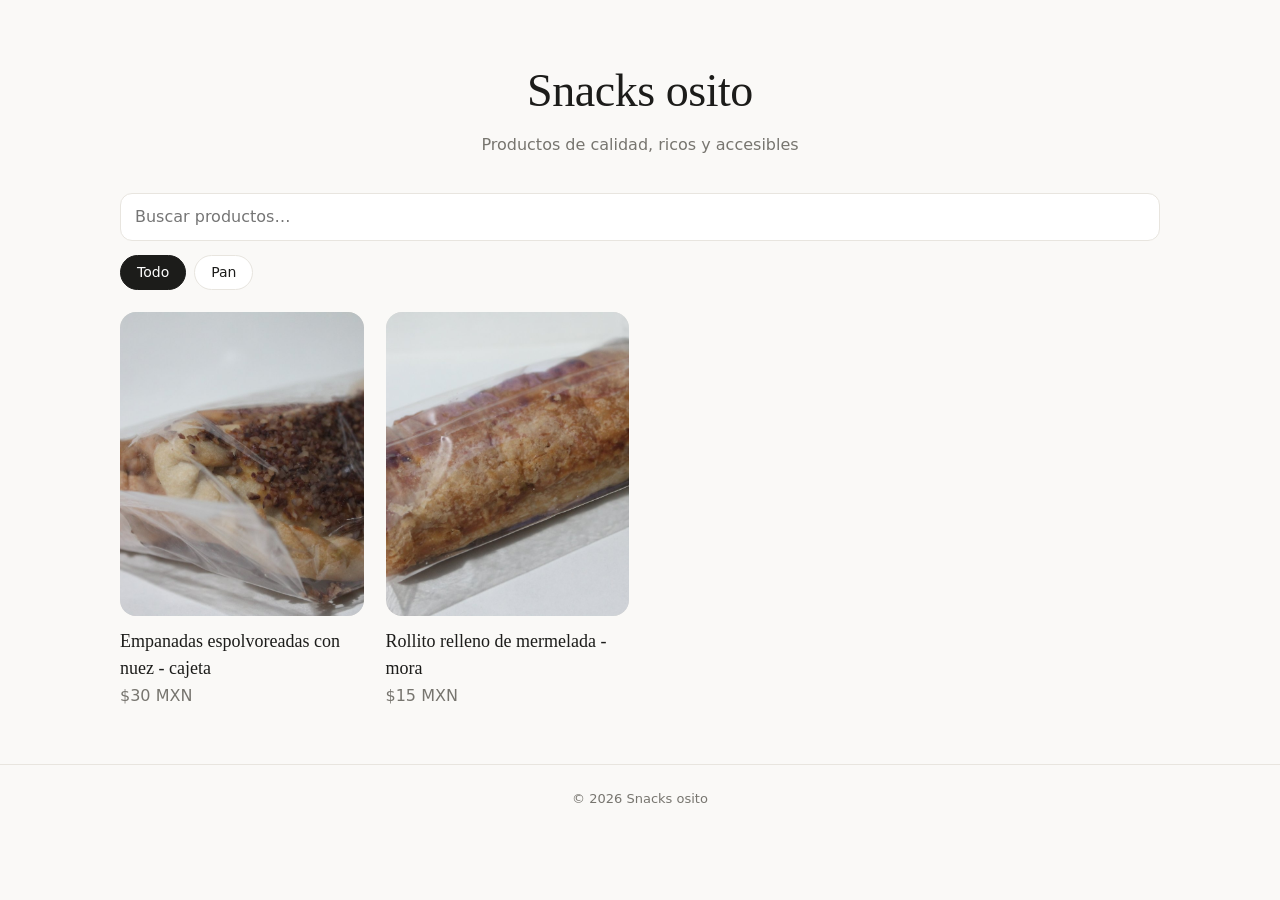
<file: index.html>
<!doctype html>
<html lang="es">
<head>
<meta charset="utf-8">
<meta name="viewport" content="width=device-width, initial-scale=1, viewport-fit=cover">
<title>Mi Tienda</title>
<link rel="stylesheet" href="style.css">
</head>
<body>
<div id="app"></div>
<script>
let D={name:'Mi Tienda',tagline:'',whatsapp:'',products:[]},q='',cat='';
const $=s=>document.querySelector(s);
const esc=s=>String(s??'').replace(/[&<>"']/g,c=>({'&':'&amp;','<':'&lt;','>':'&gt;','"':'&quot;',"'":'&#39;'}[c]));
const money=n=>'$'+Number(n||0).toLocaleString('es-MX',{maximumFractionDigits:2})+' MXN';
fetch('products.json?'+Date.now()).then(r=>r.json()).then(d=>{D=d}).catch(()=>{}).finally(shell);
function shell(){
  document.title=D.name;
  $('#app').innerHTML=`<div class="wrap"><header><h1>${esc(D.name)}</h1><p>${esc(D.tagline)}</p></header>
  <div class="bar"><input type="search" id="q" placeholder="Buscar productos…" aria-label="Buscar productos"></div>
  <div class="chips" id="chips"></div><main class="grid" id="grid"></main></div>
  <footer>© ${new Date().getFullYear()} ${esc(D.name)}</footer><div id="modal"></div>`;
  $('#q').oninput=e=>{q=e.target.value;grid()};
  chips();grid();
}
function chips(){
  const cs=[...new Set(D.products.map(p=>p.category).filter(Boolean))];
  $('#chips').innerHTML=cs.length?['',...cs].map(c=>`<button class="chip ${c===cat?'on':''}" data-a="cat" data-c="${esc(c)}">${c?esc(c):'Todo'}</button>`).join(''):'';
}
function grid(){
  const l=D.products.filter(p=>(!cat||p.category===cat)&&(p.name+' '+p.desc).toLowerCase().includes(q.toLowerCase()));
  $('#grid').innerHTML=l.length?l.map(p=>`<div class="card" data-a="open" data-id="${esc(p.id)}">
    <div class="ph">${p.images[0]?`<img loading="lazy" src="${esc(p.images[0])}" alt="${esc(p.name)}">`:'Sin imagen'}${p.sold?'<span class="tag">Agotado</span>':''}</div>
    <h3>${esc(p.name)}</h3><div class="price">${money(p.price)}</div></div>`).join('')
    :`<div class="empty">${D.products.length?'No encontramos resultados.':'Pronto habrá productos disponibles.'}</div>`;
}
function detail(p,i=0){
  const wa=(D.whatsapp||'').replace(/\D/g,'');
  $('#modal').innerHTML=`<div class="ov" data-a="bg"><div class="sheet">
  <div class="big">${p.images[i]?`<img src="${esc(p.images[i])}" alt="${esc(p.name)}">`:''}</div>
  ${p.images.length>1?`<div class="thumbs">${p.images.map((x,k)=>`<div class="th ${k===i?'on':''}" data-a="pic" data-id="${esc(p.id)}" data-i="${k}"><img src="${esc(x)}" alt=""></div>`).join('')}</div>`:''}
  <h3 style="font-size:26px">${esc(p.name)}</h3><div style="font-size:18px">${money(p.price)}</div>
  <div class="desc">${esc(p.desc)}</div>
  <div class="row">${p.sold?'<span class="price">Agotado por ahora</span>':(wa?`<a class="btn pri" target="_blank" rel="noopener" href="https://wa.me/${wa}?text=${encodeURIComponent('Hola, me interesa: '+p.name+' ('+money(p.price)+')')}">Pedir por WhatsApp</a>`:'')}<button data-a="close">Cerrar</button></div></div></div>`;
}
document.addEventListener('click',e=>{
  const t=e.target.closest('[data-a]');if(!t)return;
  const a=t.dataset.a,p=D.products.find(x=>x.id===t.dataset.id);
  if(a==='bg'){if(e.target.classList.contains('ov'))$('#modal').innerHTML=''}
  else if(a==='close')$('#modal').innerHTML='';
  else if(a==='open'&&p)detail(p);
  else if(a==='pic'&&p)detail(p,+t.dataset.i);
  else if(a==='cat'){cat=t.dataset.c;chips();grid()}
});
</script>
</body>
</html>
</file>
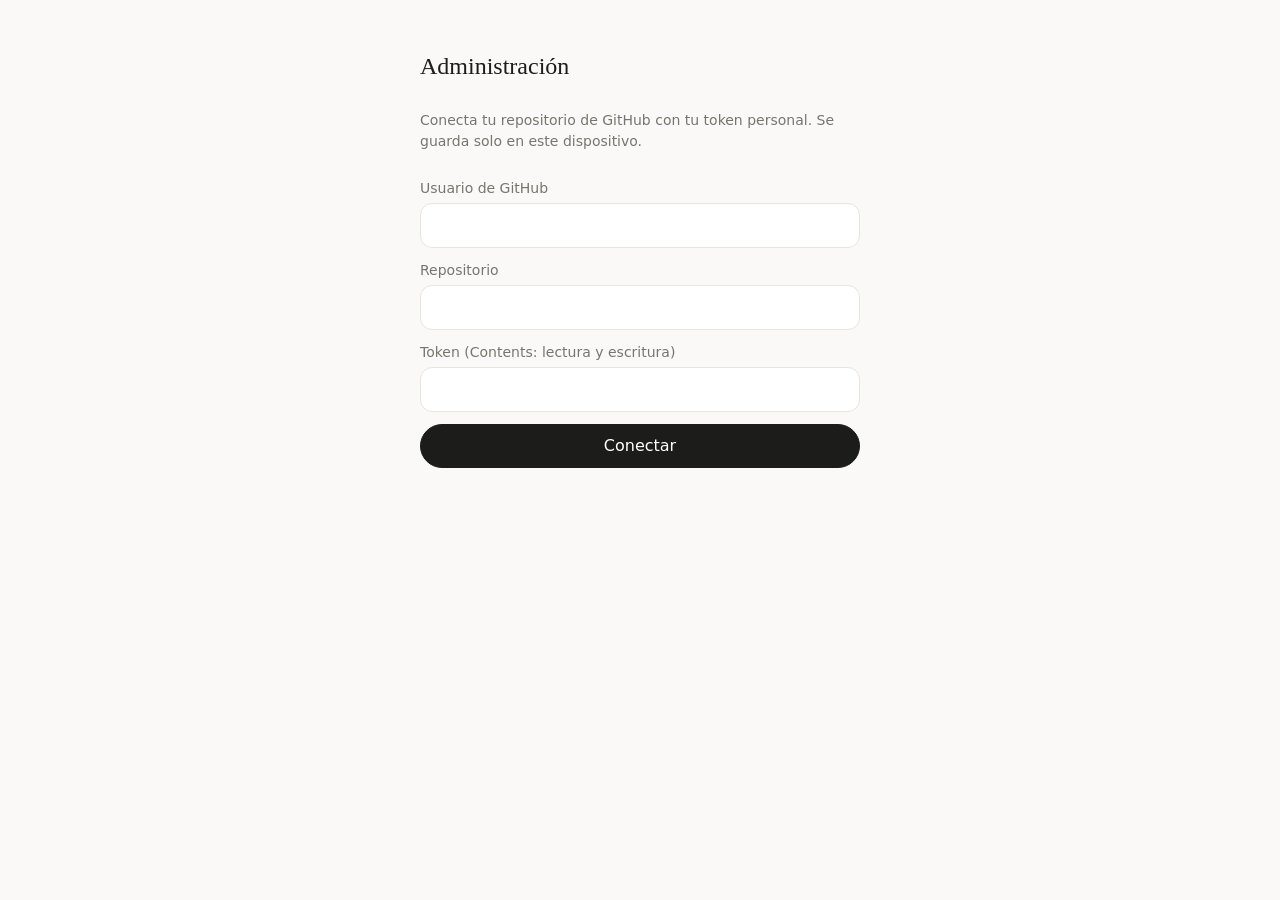
<file: admin.html>
<!doctype html>
<html lang="es">
<head>
<meta charset="utf-8">
<meta name="viewport" content="width=device-width, initial-scale=1, viewport-fit=cover">
<meta name="robots" content="noindex,nofollow">
<title>Administración</title>
<link rel="stylesheet" href="style.css">
</head>
<body>
<div id="app"></div>
<script>
const LS='tienda_admin';
let cfg=JSON.parse(localStorage.getItem(LS)||'{}'),sha=null,D=null,edit=null,delId=null,local={};
const $=s=>document.querySelector(s);
const esc=s=>String(s??'').replace(/[&<>"']/g,c=>({'&':'&amp;','<':'&lt;','>':'&gt;','"':'&quot;',"'":'&#39;'}[c]));
const src=p=>local[p]||p;
const toast=t=>{const e=document.createElement('div');e.className='toast';e.textContent=t;document.body.appendChild(e);setTimeout(()=>e.remove(),3200)};
const b64dec=s=>new TextDecoder().decode(Uint8Array.from(atob(s.replace(/\n/g,'')),c=>c.charCodeAt(0)));
const b64enc=s=>{let t='';new TextEncoder().encode(s).forEach(c=>t+=String.fromCharCode(c));return btoa(t)};
const api=(path,o={})=>fetch(`https://api.github.com/repos/${cfg.owner}/${cfg.repo}/contents/${path}`,{cache:'no-store',...o,headers:{Accept:'application/vnd.github+json',Authorization:'Bearer '+cfg.token,...(o.headers||{})}});
const guess=()=>{const h=location.hostname;return h.endsWith('.github.io')?{owner:h.split('.')[0],repo:location.pathname.split('/')[1]||h}:{}};

function login(err){
  const g={...guess(),...cfg};
  $('#app').innerHTML=`<div class="box"><h2>Administración</h2>
  <p class="note">Conecta tu repositorio de GitHub con tu token personal. Se guarda solo en este dispositivo.</p>
  <label>Usuario de GitHub<input id="l-o"></label><label>Repositorio<input id="l-r"></label>
  <label>Token (Contents: lectura y escritura)<input id="l-t" type="password" autocomplete="off"></label>
  ${err?`<p style="color:#c0392b;margin:0">${esc(err)}</p>`:''}
  <button class="pri" data-a="connect">Conectar</button></div>`;
  $('#l-o').value=g.owner||'';$('#l-r').value=g.repo||'';
}
async function load(){
  const r=await api('products.json');
  if(!r.ok)throw new Error(r.status===401||r.status===403?'El token no es válido o no tiene permiso en este repositorio.':r.status===404?'No se encontró products.json en el repositorio.':'Error '+r.status);
  const j=await r.json();sha=j.sha;D=JSON.parse(b64dec(j.content));
}
async function save(msg){
  const r=await api('products.json',{method:'PUT',body:JSON.stringify({message:msg,content:b64enc(JSON.stringify(D,null,1)),sha})});
  if(!r.ok){toast('No se pudo guardar. Recarga la página e inténtalo de nuevo.');return false}
  sha=(await r.json()).content.sha;toast('Guardado. Se verá en la tienda en 1–2 minutos.');return true;
}
function panel(){
  $('#app').innerHTML=`<div class="wrap"><header><h1>Administración</h1><p>${esc(D.name)}</p></header>
  <div class="row" style="justify-content:flex-start;margin-bottom:20px"><button class="pri" data-a="new">+ Nuevo producto</button><button data-a="settings">Ajustes</button><a class="btn" href="index.html" target="_blank">Ver tienda</a><button data-a="logout">Cerrar sesión</button></div>
  <div>${D.products.length?D.products.map(p=>`<div class="item">${p.images[0]?`<img src="${esc(src(p.images[0]))}" alt="">`:'<div class="ni"></div>'}
  <div class="nm"><b>${esc(p.name)}</b>${p.sold?' · Agotado':''}<div class="note">$${Number(p.price||0)}${p.category?' · '+esc(p.category):''}</div></div>
  <button data-a="edit" data-id="${esc(p.id)}">Editar</button><button data-a="del" data-id="${esc(p.id)}">${delId===p.id?'¿Seguro?':'Eliminar'}</button></div>`).join(''):'<p class="note">Aún no hay productos. Agrega el primero.</p>'}</div></div><div id="modal"></div>`;
}
const modal=h=>{$('#modal').innerHTML=`<div class="ov" data-a="bg"><div class="sheet">${h}</div></div>`};
const closeM=()=>{$('#modal').innerHTML='';edit=null};
function form(){
  modal(`<h3>${edit.isNew?'Nuevo producto':'Editar producto'}</h3>
  <label>Nombre<input id="f-n"></label><label>Precio (MXN)<input id="f-p" type="number" min="0" step="any" inputmode="decimal"></label>
  <label>Categoría (opcional, ej. Dulces)<input id="f-c"></label><label>Descripción<textarea id="f-d" rows="3"></textarea></label>
  <label class="chk"><input type="checkbox" id="f-s"> Marcar como agotado</label>
  <div class="thumbs" id="f-th"></div>
  <label class="btn" style="cursor:pointer">+ Agregar imágenes<input type="file" id="f-f" accept="image/*" multiple hidden></label>
  <div class="row"><button data-a="close">Cancelar</button><button class="pri" data-a="savep">Guardar</button></div>`);
  $('#f-n').value=edit.name;$('#f-p').value=edit.price;$('#f-c').value=edit.category||'';$('#f-d').value=edit.desc;$('#f-s').checked=edit.sold;
  $('#f-f').onchange=upload;thumbs();
}
const thumbs=()=>{$('#f-th').innerHTML=edit.images.map((x,i)=>`<div class="th ${i?'':'on'}" data-a="cover" data-i="${i}" title="${i?'Tocar para hacer portada':'Portada'}"><img src="${esc(src(x))}" alt=""><b data-a="rmimg" data-i="${i}">×</b></div>`).join('')};
const sync=()=>{edit.name=$('#f-n').value;edit.price=$('#f-p').value;edit.category=$('#f-c').value.trim();edit.desc=$('#f-d').value;edit.sold=$('#f-s').checked};
async function shrink(f){
  const b=await createImageBitmap(f),s=Math.min(1,1400/Math.max(b.width,b.height)),c=document.createElement('canvas');
  c.width=Math.round(b.width*s);c.height=Math.round(b.height*s);c.getContext('2d').drawImage(b,0,0,c.width,c.height);
  return new Promise(r=>c.toBlob(r,'image/jpeg',.85));
}
async function upload(e){
  sync();toast('Subiendo imágenes…');
  for(const f of e.target.files){
    try{
      const blob=await shrink(f),path='img/'+Date.now().toString(36)+Math.random().toString(36).slice(2,5)+'.jpg';
      const data=await new Promise(r=>{const x=new FileReader();x.onload=()=>r(x.result.split(',')[1]);x.readAsDataURL(blob)});
      const r=await api(path,{method:'PUT',body:JSON.stringify({message:'Agregar imagen',content:data})});
      if(!r.ok)throw 0;
      local[path]=URL.createObjectURL(blob);edit.images.push(path);
    }catch(err){toast('No se pudo subir una imagen')}
  }
  thumbs();
}
document.addEventListener('click',async e=>{
  const t=e.target.closest('[data-a]');if(!t)return;
  const a=t.dataset.a,id=t.dataset.id,i=+t.dataset.i;
  if(a==='bg'){if(e.target.classList.contains('ov'))closeM();return}
  if(a==='connect'){
    cfg={owner:$('#l-o').value.trim(),repo:$('#l-r').value.trim(),token:$('#l-t').value.trim()||cfg.token};
    try{await load();localStorage.setItem(LS,JSON.stringify(cfg));panel()}catch(err){login(err.message)}
  }
  else if(a==='logout'){localStorage.removeItem(LS);cfg={};D=null;login()}
  else if(a==='close')closeM();
  else if(a==='new'){edit={isNew:1,name:'',price:'',category:'',desc:'',sold:false,images:[]};form()}
  else if(a==='edit'){edit={...D.products.find(x=>x.id===id)};edit.images=[...edit.images];form()}
  else if(a==='del'){
    if(delId===id){D.products=D.products.filter(x=>x.id!==id);delId=null;panel();await save('Eliminar producto')}
    else{delId=id;panel();setTimeout(()=>{if(delId===id){delId=null;panel()}},3000)}
  }
  else if(a==='cover'){sync();edit.images.unshift(edit.images.splice(i,1)[0]);thumbs()}
  else if(a==='rmimg'){e.stopPropagation();sync();edit.images.splice(i,1);thumbs()}
  else if(a==='savep'){
    sync();if(!edit.name.trim())return toast('Escribe un nombre');
    const o={id:edit.id||Date.now().toString(36),name:edit.name.trim(),price:Number(edit.price)||0,category:edit.category,desc:edit.desc.trim(),sold:edit.sold,images:edit.images};
    const k=D.products.findIndex(x=>x.id===o.id);k>=0?D.products[k]=o:D.products.unshift(o);
    closeM();panel();await save('Actualizar productos');
  }
  else if(a==='settings'){
    modal(`<h3>Ajustes de la tienda</h3><label>Nombre<input id="s-n"></label><label>Frase corta<input id="s-t"></label>
    <label>WhatsApp con lada (opcional, ej. 5218112345678)<input id="s-w" inputmode="numeric"></label>
    <div class="row"><button data-a="close">Cancelar</button><button class="pri" data-a="saves">Guardar</button></div>`);
    $('#s-n').value=D.name;$('#s-t').value=D.tagline;$('#s-w').value=D.whatsapp||'';
  }
  else if(a==='saves'){D.name=$('#s-n').value.trim()||'Mi Tienda';D.tagline=$('#s-t').value.trim();D.whatsapp=$('#s-w').value.trim();closeM();panel();await save('Actualizar ajustes')}
});
(async()=>{if(cfg.token){try{await load();panel();return}catch(e){login(e.message);return}}login()})();
</script>
</body>
</html>
</file>
<file: style.css>
:root{--bg:#faf9f7;--fg:#1c1c1a;--mut:#77756f;--card:#fff;--line:#e8e5df;--acc:#1c1c1a;--accfg:#fff;box-sizing:border-box;padding-top:env(safe-area-inset-top,0px);padding-bottom:env(safe-area-inset-bottom,0px)}
@media(prefers-color-scheme:dark){:root{--bg:#141413;--fg:#f1efea;--mut:#9a978f;--card:#1e1e1c;--line:#2e2d2a;--acc:#f1efea;--accfg:#141413}}
*{box-sizing:border-box}
html,body{margin:0}
body{background:var(--bg);color:var(--fg);font:16px/1.5 system-ui,-apple-system,"Segoe UI",Roboto,sans-serif;-webkit-font-smoothing:antialiased}
h1,h2,h3{font-family:"Iowan Old Style",Georgia,serif;font-weight:500;margin:0}
.wrap{max-width:1080px;margin:0 auto;padding:0 20px}
header{padding:56px 0 28px;text-align:center}
header h1{font-size:clamp(30px,6vw,46px);letter-spacing:-.01em}
header p{color:var(--mut);margin:8px 0 0}
input,textarea{width:100%;font:inherit;color:var(--fg);background:var(--card);border:1px solid var(--line);border-radius:12px;padding:11px 14px;outline:none}
input:focus,textarea:focus,button:focus-visible,.btn:focus-visible{outline:2px solid var(--fg);outline-offset:2px}
button,.btn{font:inherit;cursor:pointer;border:1px solid var(--line);background:var(--card);color:var(--fg);border-radius:999px;padding:9px 18px;text-decoration:none;display:inline-block;text-align:center}
button:hover,.btn:hover{border-color:var(--fg)}
.pri{background:var(--acc);color:var(--accfg);border-color:var(--acc)}
.bar{margin:8px 0 14px}
.chips{display:flex;gap:8px;flex-wrap:wrap;margin-bottom:22px}
.chip{padding:6px 16px;font-size:14px}
.chip.on{background:var(--acc);color:var(--accfg);border-color:var(--acc)}
.grid{display:grid;grid-template-columns:repeat(auto-fill,minmax(230px,1fr));gap:22px;padding-bottom:56px}
.card{cursor:pointer}
.ph{position:relative;aspect-ratio:4/5;border-radius:16px;overflow:hidden;background:var(--line);display:flex;align-items:center;justify-content:center;color:var(--mut);font-size:14px}
.ph img{width:100%;height:100%;object-fit:cover;transition:transform .5s}
.card:hover .ph img{transform:scale(1.04)}
.tag{position:absolute;top:10px;left:10px;background:var(--bg);color:var(--fg);font-size:12px;padding:3px 10px;border-radius:999px}
.card h3{font-size:18px;margin-top:12px}
.price{color:var(--mut);margin-top:2px}
.empty{text-align:center;color:var(--mut);padding:64px 0;grid-column:1/-1}
footer{text-align:center;color:var(--mut);font-size:13px;padding:24px 0 40px;border-top:1px solid var(--line)}
.ov{position:fixed;inset:0;background:rgba(0,0,0,.5);display:flex;align-items:flex-end;justify-content:center;z-index:50}
.sheet{background:var(--bg);width:100%;max-width:560px;max-height:92vh;overflow:auto;border-radius:22px 22px 0 0;padding:22px;display:flex;flex-direction:column;gap:12px}
@media(min-width:640px){.ov{align-items:center;padding:20px}.sheet{border-radius:22px}}
label{display:flex;flex-direction:column;gap:4px;font-size:14px;color:var(--mut)}
label.chk{flex-direction:row;align-items:center;gap:8px}
label.chk input{width:auto}
.row{display:flex;gap:8px;justify-content:flex-end;flex-wrap:wrap}
.thumbs{display:flex;gap:8px;flex-wrap:wrap}
.th{position:relative;width:76px;height:76px;border-radius:10px;overflow:hidden;border:2px solid transparent;cursor:pointer}
.th.on{border-color:var(--fg)}
.th img{width:100%;height:100%;object-fit:cover}
.th b{position:absolute;top:2px;right:2px;background:var(--bg);color:var(--fg);width:20px;height:20px;border-radius:50%;font-size:13px;line-height:20px;text-align:center}
.big{aspect-ratio:1/1;border-radius:16px;overflow:hidden;background:var(--line)}
.big img{width:100%;height:100%;object-fit:cover}
.desc{white-space:pre-wrap;color:var(--mut)}
.toast{position:fixed;left:50%;bottom:calc(20px + env(safe-area-inset-bottom,0px));transform:translateX(-50%);background:var(--acc);color:var(--accfg);padding:10px 18px;border-radius:999px;font-size:14px;z-index:90}
.item{display:flex;gap:12px;align-items:center;padding:10px;border:1px solid var(--line);border-radius:14px;background:var(--card);margin-bottom:10px}
.item img,.item .ni{width:56px;height:56px;border-radius:10px;object-fit:cover;background:var(--line);flex:none}
.item .nm{flex:1;min-width:0}
.item button{padding:6px 12px;font-size:13px}
.note{color:var(--mut);font-size:14px}
.box{max-width:440px;margin:48px auto;display:flex;flex-direction:column;gap:12px}
</file>
